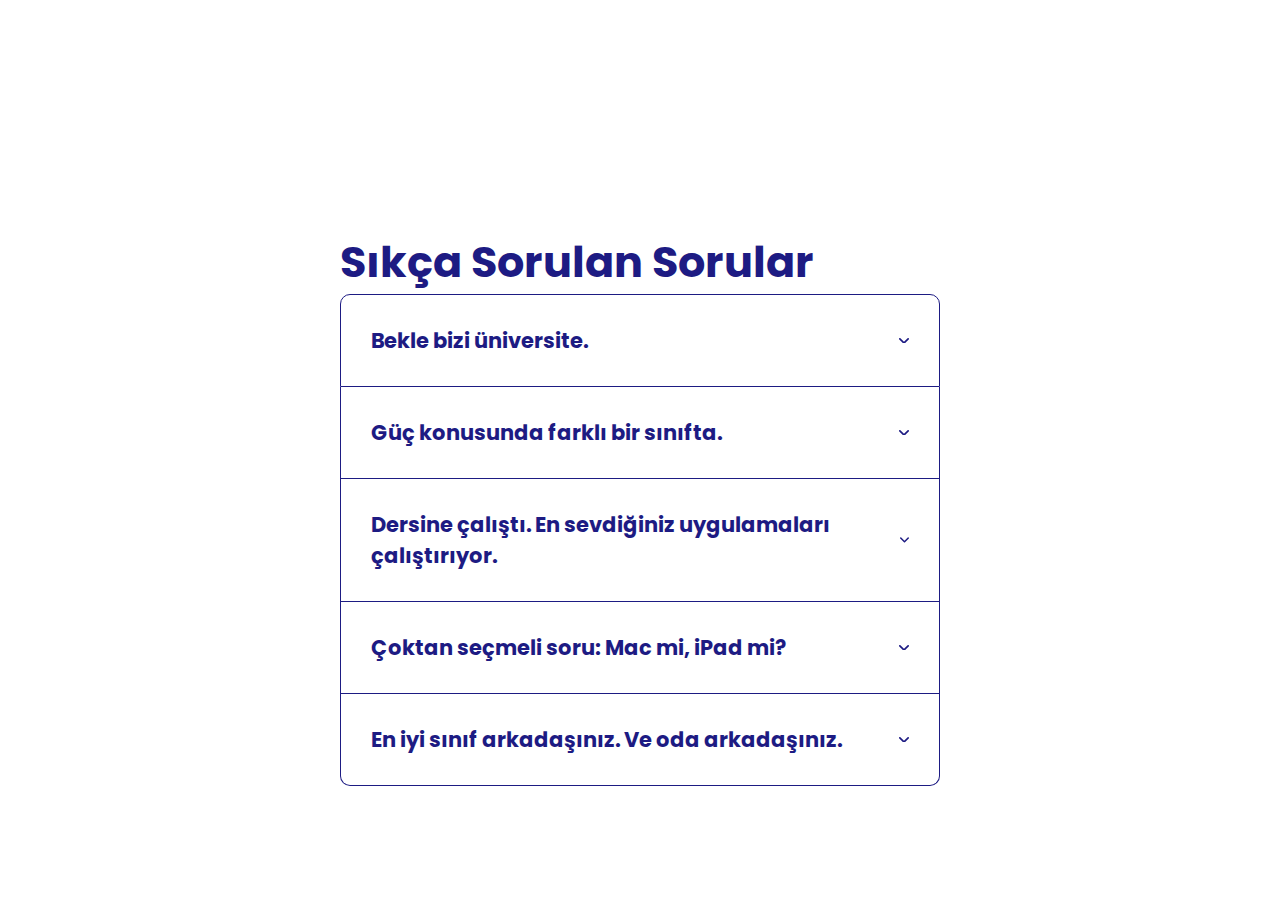
<file: accordion-menu/index.html>
<!DOCTYPE html>
<html lang="en">
  <head>
    <meta charset="UTF-8" />
    <meta name="viewport" content="width=device-width, initial-scale=1.0" />
    <title>Document</title>
    <link rel="stylesheet" href="./assets/style.css" />
  </head>
  <body>
    <div class="container">
      <h1>Sıkça Sorulan Sorular</h1>
      <ul class="accordion-container">
        <li>
          <div class="accordion-title">
            <h3>Bekle bizi üniversite.</h3>
            <svg
              xmlns="http://www.w3.org/2000/svg"
              width="10"
              height="5.833"
              viewBox="0 0 10 5.833"
            >
              <path
                d="M5 165.833a.83.83 0 0 1-.589-.244l-4.162-4.167a.833.833 0 1 1 1.178-1.178L5 163.823l3.578-3.578a.833.833 0 0 1 1.178 1.178l-4.162 4.167a.831.831 0 0 1-.594.243z"
                transform="translate(-.005 -160)"
                style="fill: #1d1b83"
              />
            </svg>
          </div>
          <div class="accordion-content">
            <p>
              Eğitime özel fiyatlarla Mac veya iPad satın alın, tasarruf edin.
              Ayrıca, Mac ile AirPods’a, iPad ile Apple Pencil’a ve daha
              fazlasına sahip olun.
            </p>
          </div>
        </li>
        <li>
          <div class="accordion-title">
            <h3>Güç konusunda farklı bir sınıfta.</h3>
            <svg
              xmlns="http://www.w3.org/2000/svg"
              width="10"
              height="5.833"
              viewBox="0 0 10 5.833"
            >
              <path
                d="M5 165.833a.83.83 0 0 1-.589-.244l-4.162-4.167a.833.833 0 1 1 1.178-1.178L5 163.823l3.578-3.578a.833.833 0 0 1 1.178 1.178l-4.162 4.167a.831.831 0 0 1-.594.243z"
                transform="translate(-.005 -160)"
                style="fill: #1d1b83"
              />
            </svg>
          </div>
          <div class="accordion-content">
            <p>
              Mac; Microsoft 365, Adobe Illustrator ve Autodesk AutoCAD® gibi
              pek çok uygulamayı aynı anda sorunsuz bir şekilde çalıştırabilecek
              bir performans sağlıyor. Ayrıca, çalışmanız veya eğlenmeniz için
              bol bol alan sunan göz alıcı bir ekrana ve sabahlarken sizi yarı
              yolda bırakmayacak bir pil ömrüne sahip.
            </p>
          </div>
        </li>
        <li>
          <div class="accordion-title">
            <h3>Dersine çalıştı. En sevdiğiniz uygulamaları çalıştırıyor.</h3>
            <svg
              xmlns="http://www.w3.org/2000/svg"
              width="10"
              height="5.833"
              viewBox="0 0 10 5.833"
            >
              <path
                d="M5 165.833a.83.83 0 0 1-.589-.244l-4.162-4.167a.833.833 0 1 1 1.178-1.178L5 163.823l3.578-3.578a.833.833 0 0 1 1.178 1.178l-4.162 4.167a.831.831 0 0 1-.594.243z"
                transform="translate(-.005 -160)"
                style="fill: #1d1b83"
              />
            </svg>
          </div>
          <div class="accordion-content">
            <p>
              Koşullara Uygun Müşteriler, Kampanya Dahilindeki Yerler’den
              Promosyon Ürünü ile birlikte Kampanya Dahilinde Ürün satın
              aldıklarında Kampanya İndirimi’nden yararlanabilir. Her Koşullara
              Uygun Müşteri, Kampanya Dahilinde Ürün başına bir Promosyon Ürünü
              alabilir. Teklif stoklarla sınırlıdır. Burada belirtilen hüküm ve
              koşullara tabidir.
            </p>
          </div>
        </li>
        <li>
          <div class="accordion-title">
            <h3>Çoktan seçmeli soru: Mac mi, iPad mi?</h3>
            <svg
              xmlns="http://www.w3.org/2000/svg"
              width="10"
              height="5.833"
              viewBox="0 0 10 5.833"
            >
              <path
                d="M5 165.833a.83.83 0 0 1-.589-.244l-4.162-4.167a.833.833 0 1 1 1.178-1.178L5 163.823l3.578-3.578a.833.833 0 0 1 1.178 1.178l-4.162 4.167a.831.831 0 0 1-.594.243z"
                transform="translate(-.005 -160)"
                style="fill: #1d1b83"
              />
            </svg>
          </div>
          <div class="accordion-content">
            <p>
              Mac’i, iPad’i veya her ikisini birden seçin. Hepsi doğru seçim.
            </p>
          </div>
        </li>
        <li>
          <div class="accordion-title">
            <h3>En iyi sınıf arkadaşınız. Ve oda arkadaşınız.</h3>
            <svg
              xmlns="http://www.w3.org/2000/svg"
              width="10"
              height="5.833"
              viewBox="0 0 10 5.833"
            >
              <path
                d="M5 165.833a.83.83 0 0 1-.589-.244l-4.162-4.167a.833.833 0 1 1 1.178-1.178L5 163.823l3.578-3.578a.833.833 0 0 1 1.178 1.178l-4.162 4.167a.831.831 0 0 1-.594.243z"
                transform="translate(-.005 -160)"
                style="fill: #1d1b83"
              />
            </svg>
          </div>
          <div class="accordion-content">
            <p>
              iPad en zorlu derslerin ve grafik yoğunluğu en yüksek oyunların
              üstesinden gelmenizi sağlayacak gücü sunuyor. Apple Pencil ve
              Magic Keyboard’u da eklediğinizde kusursuz bir şekilde not almak
              ve ödevlerinizi hızlıca yazmak için mükemmel bir takıma sahip
              oluyorsunuz. İster ders çalışırken ister boş zamanlarınızda, iPad
              her zaman yanınızda.
            </p>
          </div>
        </li>
      </ul>
    </div>

    <script src="./assets/script.js"></script>
  </body>
</html>
</file>
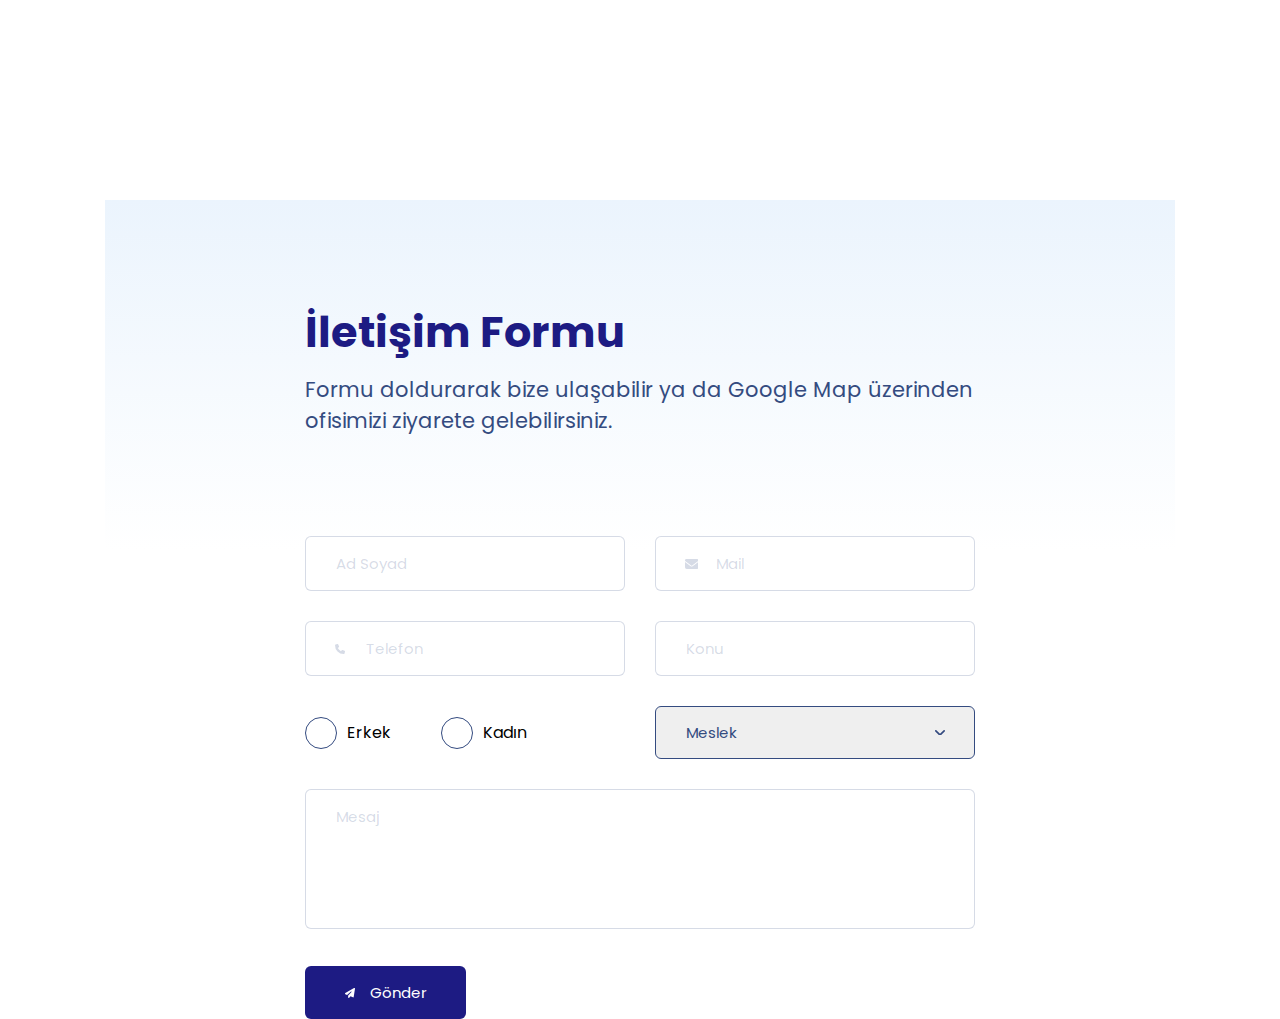
<file: contact-form/index.html>
<!DOCTYPE html>
<html lang="en">
  <head>
    <meta charset="UTF-8" />
    <meta name="viewport" content="width=device-width, initial-scale=1.0" />
    <link rel="stylesheet" href="./assets/style.css" />
    <title>Document</title>
  </head>
  <body>
    <div class="container">
      <form id="contact-form">
        <article>
          <h3>İletişim Formu</h3>
          <p>
            Formu doldurarak bize ulaşabilir ya da Google Map üzerinden
            ofisimizi ziyarete gelebilirsiniz.
          </p>
        </article>
        <div class="form-list">
          <div class="form-element">
            <input type="text" placeholder="Ad Soyad" />
          </div>
          <div class="form-element icon-mode">
            <svg
              xmlns="http://www.w3.org/2000/svg"
              width="13.333"
              height="10"
              viewBox="0 0 13.333 10"
            >
              <path
                d="M1.25 64a1.25 1.25 0 0 0-.75 2.25l5.667 4.25a.836.836 0 0 0 1 0l5.667-4.25a1.25 1.25 0 0 0-.75-2.25zM0 66.917v5.417A1.668 1.668 0 0 0 1.667 74h10a1.668 1.668 0 0 0 1.667-1.667v-5.416l-5.667 4.25a1.664 1.664 0 0 1-2 0z"
                transform="translate(0 -64)"
                style="fill: #344b80; opacity: 0.2"
              />
            </svg>
            <input type="text" placeholder="Mail" />
          </div>
          <div class="form-element icon-mode">
            <svg
              xmlns="http://www.w3.org/2000/svg"
              width="10"
              height="10"
              viewBox="0 0 10 10"
            >
              <path
                d="M3.221.458a.779.779 0 0 0-.926-.453L.576.474A.784.784 0 0 0 0 1.228a8.75 8.75 0 0 0 8.75 8.75.784.784 0 0 0 .75-.578l.469-1.719a.779.779 0 0 0-.453-.926l-1.872-.779a.779.779 0 0 0-.9.227l-.789.963a6.6 6.6 0 0 1-3.143-3.139l.963-.787A.779.779 0 0 0 4 2.335L3.221.46z"
                transform="translate(0 .023)"
                style="fill: #344b80; opacity: 0.2"
              />
            </svg>

            <input type="text" placeholder="Telefon" />
          </div>
          <div class="form-element">
            <input type="text" placeholder="Konu" />
          </div>
          <div class="form-element radio-mode">
            <div class="radio-element">
              <input type="radio" name="sex" value="Erkek" id="male" />
              <label for="male">
                <span class="circle"></span>
                Erkek
              </label>
            </div>
            <div class="radio-element">
              <input type="radio" name="sex" value="Kadın" id="female" />
              <label for="female">
                <span class="circle"></span>
                Kadın
              </label>
            </div>
          </div>
          <div class="form-element select-mode">
            <select>
              <option disabled selected value="">Meslek</option>
              <option value="fe">Front-End Developer</option>
              <option value="be">Back-End Developer</option>
              <option value="gd">Graphic Designer</option>
            </select>
            <svg
              xmlns="http://www.w3.org/2000/svg"
              width="10"
              height="5.833"
              viewBox="0 0 10 5.833"
            >
              <path
                d="M5 165.833a.83.83 0 0 1-.589-.244l-4.162-4.167a.833.833 0 1 1 1.178-1.178L5 163.823l3.578-3.578a.833.833 0 0 1 1.178 1.178l-4.162 4.167a.831.831 0 0 1-.594.243z"
                transform="translate(-.005 -160)"
                style="fill: #344b80"
              />
            </svg>
          </div>
          <div class="form-element long-mode">
            <textarea placeholder="Mesaj"></textarea>
          </div>
          <button type="button">
            <svg
              xmlns="http://www.w3.org/2000/svg"
              width="9.998"
              height="10"
              viewBox="0 0 9.998 10"
            >
              <path
                d="M9.716.106a.625.625 0 0 1 .264.609L8.73 8.838a.625.625 0 0 1-.859.48l-2.335-.97L4.2 9.795a.625.625 0 0 1-1.084-.426V7.737a.306.306 0 0 1 .084-.209l3.269-3.572a.312.312 0 0 0-.437-.443L2.06 7.042.335 6.179a.622.622 0 0 1-.345-.541.629.629 0 0 1 .31-.561l8.748-5a.627.627 0 0 1 .664.027z"
                transform="translate(.01 .004)"
                style="fill: #fff"
              />
            </svg>
            Gönder
          </button>
        </div>
      </form>
    </div>
    <script src="./assets/script.js"></script>
  </body>
</html>
</file>
<file: accordion-menu/assets/style.css>
@import url("https://fonts.googleapis.com/css2?family=Poppins:wght@400;700&display=swap");

:root {
  --primary: #1d1b83;
  --secondary: #344b80;
  --white: #fff;
}

* {
  font-family: "Poppins", sans-serif;
  margin: 0;
  padding: 0;
}

.container {
  max-width: 600px;
  margin: auto;
  margin-top: 230px;
}

h1 {
  font-size: 43px;
  font-weight: bold;
  color: var(--primary);
}

li {
  list-style-type: none;
}

.accordion-container {
}

.accordion-container li:first-child .accordion-title {
  border-top-left-radius: 10px;
  border-top-right-radius: 10px;
  border-top: 1px solid var(--primary);
}

.accordion-container li:last-child .accordion-title {
  border-bottom-left-radius: 10px;
  border-bottom-right-radius: 10px;
}

.accordion-container .accordion-title {
  display: flex;
  align-items: center;
  justify-content: space-between;
  border: 1px solid var(--primary);
  border-top: 0px;
  padding: 30px;
  transition: background-color 0.3s;
}

.accordion-container .accordion-title h3 {
  font-size: 21px;
  font-weight: bold;
  color: var(--primary);
  transition: color 0.3s;
}

.accordion-container .accordion-title svg path {
  transition: fill 0.3s;
}

.accordion-container .accordion-content {
  padding: 30px;
  padding-bottom: 60px;
  border-left: 1px solid var(--primary);
  border-right: 1px solid var(--primary);
  border-bottom: 1px solid var(--primary);
  display: none;
}

.accordion-container .accordion-content p {
  font-size: 15px;
  font-weight: 400;
  color: var(--secondary);
}

.accordion-container li.active .accordion-title {
  background-color: var(--primary);
}

.accordion-container li.active .accordion-title h3 {
  color: var(--white);
}

.accordion-container li.active .accordion-title svg path {
  fill: var(--white) !important;
}

.accordion-container li.active .accordion-content {
  display: block;
}

.accordion-container li.active:last-child .accordion-title {
  border-bottom-left-radius: 0px;
  border-bottom-right-radius: 0px;
}

.accordion-container li.active:last-child .accordion-content {
  border-bottom-left-radius: 10px;
  border-bottom-right-radius: 10px;
}
</file>
<file: contact-form/assets/style.css>
@import url("https://fonts.googleapis.com/css2?family=Poppins:wght@400;700&display=swap");

:root {
  --primary: #1d1b83;
  --secondary: #344b80;
  --white: #fff;
  --inputBorder: rgb(52 75 128 / 20%);
  --red: #ff0000;
  --green: #00ff00;
}

* {
  font-family: "Poppins", sans-serif;
  margin: 0;
  padding: 0;
}

input,
select,
textarea,
button {
  outline: none;
}

.container {
  position: relative;
  max-width: 1070px;
  margin: auto;
  margin-top: 200px;
  padding-top: 100px;
}

.container::before {
  position: absolute;
  left: 0;
  top: 0;
  content: "";
  display: block;
  width: 100%;
  height: 350px;
  background-image: linear-gradient(to bottom, #ebf4fd, rgba(235, 244, 253, 0));
}

.container form {
  position: relative;
  z-index: 1;
  margin: 0px 200px;
}

.container form article {
  margin-bottom: 100px;
}

.container form article h3 {
  font-size: 43px;
  font-weight: 700;
  color: var(--primary);
  margin-bottom: 10px;
}

.container form article p {
  font-size: 21px;
  font-weight: 400;
  color: var(--secondary);
}

.form-list {
  display: flex;
  flex-wrap: wrap;
  gap: 30px;
}

.form-list .form-element {
  width: calc(50% - 15px);
}

.form-list .form-element.long-mode {
  width: 100%;
}

.form-element input:not([type="radio"]):not([type="checkbox"]) {
  border: 1px solid var(--inputBorder);
  transition: border-color 0.3s ease;
  padding: 15px 30px;
  border-radius: 6px;
  font-size: 15px;
  font-weight: 400;
  color: var(--secondary);
  width: 100%;
  box-sizing: border-box;
}

.form-element input:not([type="radio"]):not([type="checkbox"])::placeholder {
  color: var(--inputBorder);
}

.form-element input:not([type="radio"]):not([type="checkbox"]):focus {
  border-color: var(--secondary);
}

.form-element input:not([type="radio"]):not([type="checkbox"]).error {
  border-color: var(--red);
}

.form-element input:not([type="radio"]):not([type="checkbox"]).success {
  border-color: var(--green);
}

.form-element.icon-mode {
  position: relative;
}

.form-element.icon-mode svg {
  position: absolute;
  top: 0;
  bottom: 0;
  margin: auto;
  left: 30px;
}

.form-element.icon-mode input:not([type="radio"]):not([type="checkbox"]) {
  padding-left: 60px;
}

.form-element.radio-mode {
  display: flex;
  flex-wrap: wrap;
  gap: 50px;
}

.radio-element {
  display: flex;
  align-items: center;
}

.radio-element input {
  position: absolute;
  left: 0;
  top: 0;
  width: 0px;
  height: 0px;
  opacity: 0;
  pointer-events: none;
}

.radio-element label {
  display: flex;
  align-items: center;
  gap: 10px;
}

.radio-element label .circle {
  position: relative;
  border: 1px solid var(--secondary);
  border-radius: 50%;
  width: 30px;
  height: 30px;
}

.radio-element label .circle::before {
  position: absolute;
  content: "";
  width: 10px;
  height: 10px;
  border-radius: 50%;
  background-color: var(--secondary);
  left: 0;
  right: 0;
  top: 0;
  bottom: 0;
  margin: auto;
  opacity: 0;
  transition: opacity 0.3s ease;
}

.radio-element input:checked ~ label .circle::before {
  opacity: 1;
}

.form-element select {
  -webkit-appearance: none;
  -moz-appearance: none;
  appearance: none;
}

.form-element select {
  border: 1px solid var(--secondary);
  padding: 15px 30px;
  border-radius: 6px;
  font-size: 15px;
  font-weight: 400;
  color: var(--secondary);
  width: 100%;
  box-sizing: border-box;
}

.form-element.select-mode {
  position: relative;
}

.form-element.select-mode svg {
  position: absolute;
  right: 30px;
  top: 0;
  bottom: 0;
  margin: auto;
  pointer-events: none;
}

.form-element textarea {
  border: 1px solid var(--inputBorder);
  transition: border-color 0.3s ease;
  padding: 15px 30px;
  border-radius: 6px;
  font-size: 15px;
  font-weight: 400;
  color: var(--secondary);
  width: 100%;
  box-sizing: border-box;
  resize: none;
  height: 140px;
}

.form-element textarea::placeholder {
  color: var(--inputBorder);
}

.form-element textarea:focus {
  border-color: var(--secondary);
}

button {
  padding: 15px 40px;
  border-radius: 6px;
  background-color: var(--primary);
  color: var(--white);
  font-size: 15px;
  font-weight: 400;
  display: flex;
  align-items: center;
  gap: 15px;
  border: 0;
  cursor: pointer;
  transition: background-color 0.3s ease;
}

button:hover {
  background-color: var(--secondary);
}
</file>
